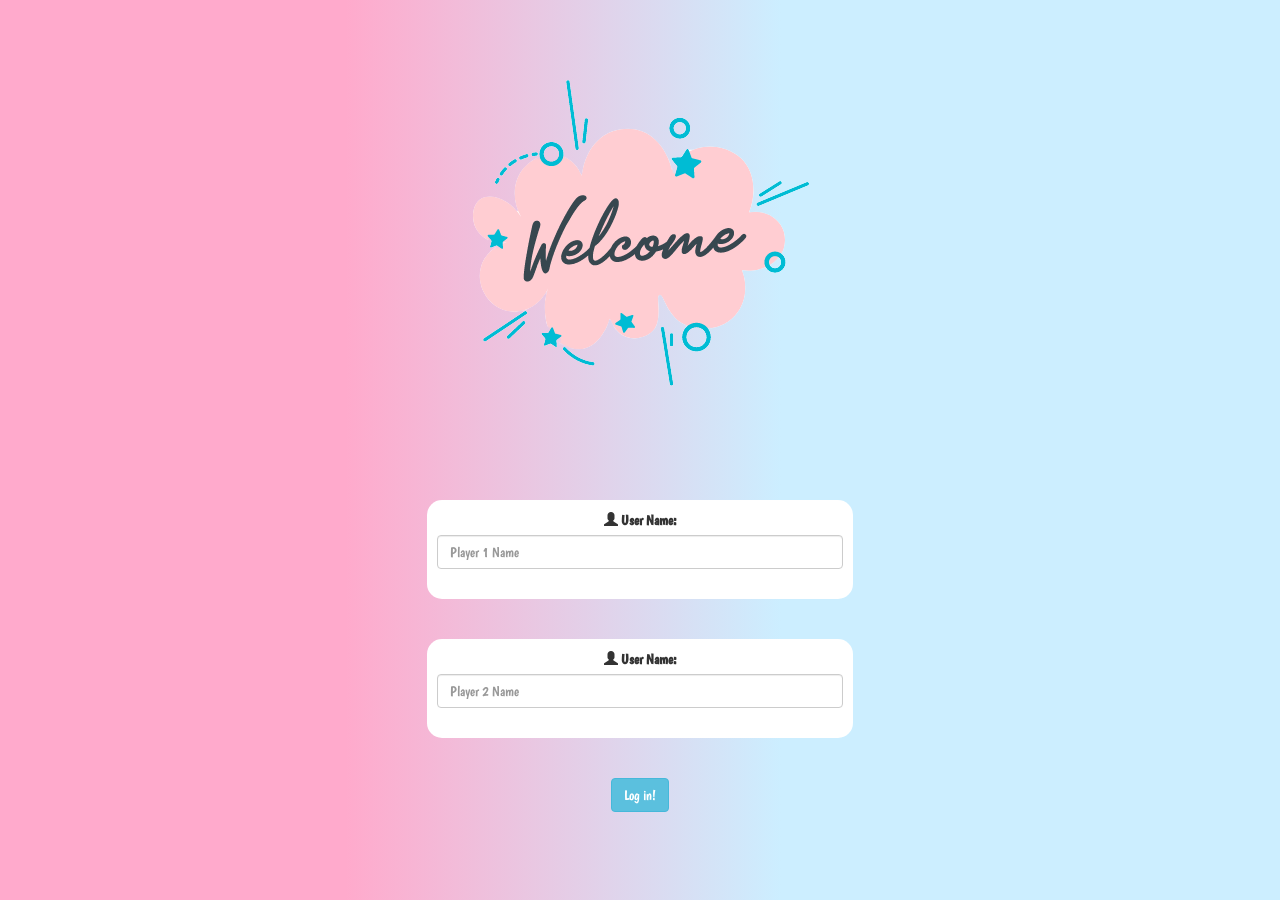
<file: index.html>
<!DOCTYPE html>
<html>
<head>
	<title>Math Game ➕➖✖➗</title>

<meta name="viewport" content="width=device-width, initial-scale=1">
<link rel="stylesheet" href="https://maxcdn.bootstrapcdn.com/bootstrap/3.4.0/css/bootstrap.min.css">
<script src="https://ajax.googleapis.com/ajax/libs/jquery/3.4.1/jquery.min.js"></script>
<script src="https://maxcdn.bootstrapcdn.com/bootstrap/3.4.0/js/bootstrap.min.js"></script>
<link rel="stylesheet" type="text/css" href="lp.css">
</head>
<body>
	<center>
<img id="WI" style="width: 50; height: 50;" src="Welcome_Logo-removebg-preview (1).png"></img>
<br>

<div class="col-lg-4 col-sm-8 col-xs-11 login_div1">
	<i class="glyphicon glyphicon-user"></i>	

	<label >User Name:</label>
	 <input type="text" id="player1_name_input" class="form-control" placeholder="Player 1 Name">
	 <br>
</div>
<br>
<br>
<div class="col-lg-4 col-sm-8 col-xs-11 login_div1">
	<i class="glyphicon glyphicon-user"></i>	
	<label >User Name:</label>
	 <input type="text" id="player2_name_input" class="form-control" placeholder="Player 2 Name">
	 <br>
</div>

<br>
<br>
<button type="button" class="btn btn-info" id="Send" onclick="Send()">Log in!</button>
<br>
<br>
<br>
<br>
</center>
</body>
<script src="lp.js"></script>
</file>
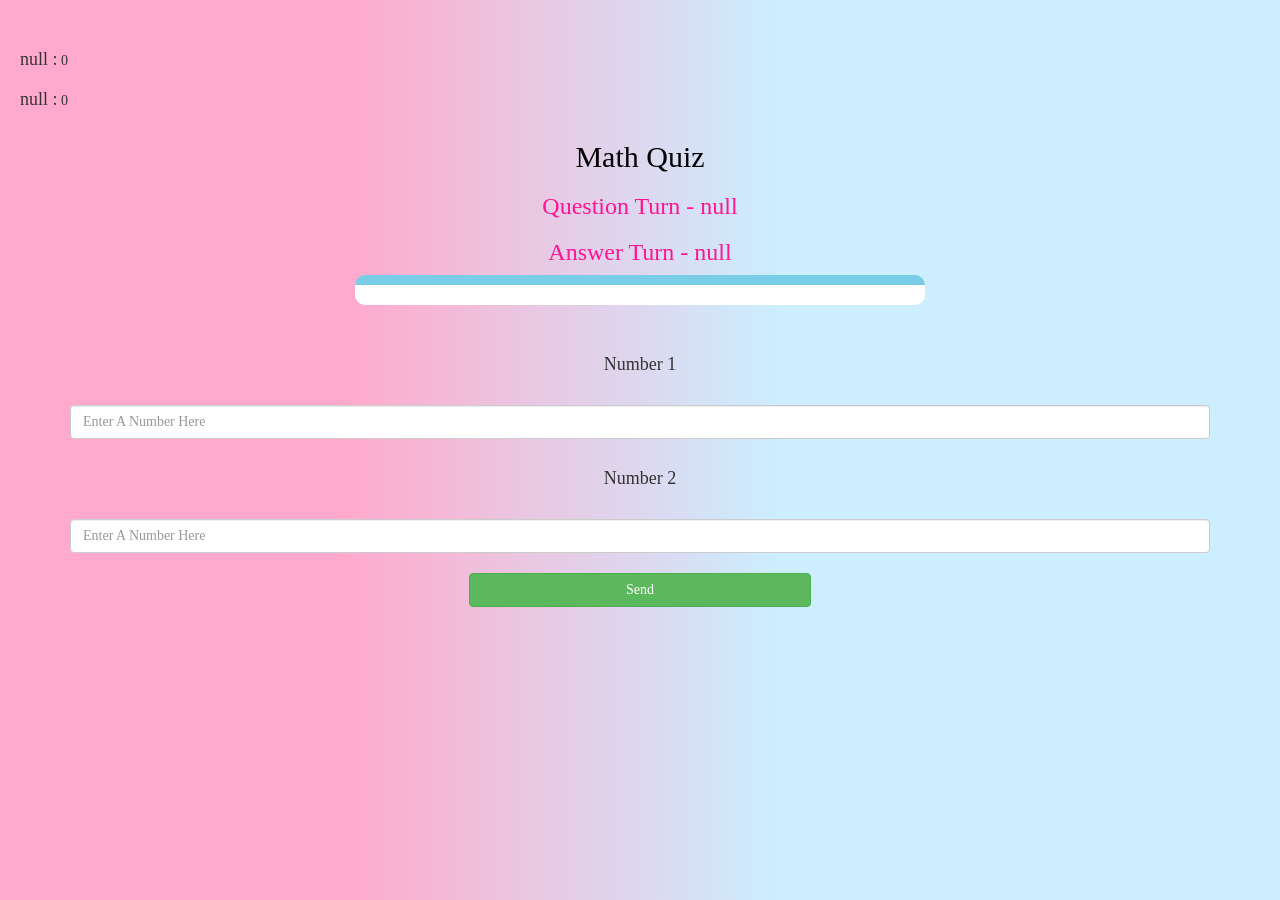
<file: gamepage.html>
<!DOCTYPE html>
<html>
<head>
	<title>Math Game ➕➖✖➗</title>

<meta name="viewport" content="width=device-width, initial-scale=1">
<link rel="stylesheet" href="https://maxcdn.bootstrapcdn.com/bootstrap/3.4.0/css/bootstrap.min.css">
<script src="https://ajax.googleapis.com/ajax/libs/jquery/3.4.1/jquery.min.js"></script>
<script src="https://maxcdn.bootstrapcdn.com/bootstrap/3.4.0/js/bootstrap.min.js"></script>
<link rel="stylesheet" href="gp.css">
</head>
<body>
	<br>
	<br>
<h4 id="player1_name"></h4>&nbsp;<span id="player1_score"></span>
<br>
<h4 id="player2_name"></h4>&nbsp;<span id="player2_score"></span>

<div class="container">
	<center>
		<h2 style="color: black;">Math Quiz</h2>
		<h3 id="player_question"></h3>
		<h3 id="player_answer"></h3>
		<div id="output" class="col-lg-6"> </div>
		<br>
		<br>
	<h4>Number 1</h4>
	<br>
		<input type="number" id="numberInput1" class="form-control" placeholder="Enter A Number Here">
		<br>
		<h4>Number 2</h4>
		<br>
		<input type="number"id="numberInput2" class="form-control" placeholder="Enter A Number Here">
		<br>
		<button onclick="sendno()" class="btn btn-success" style="width: 30%;">Send</button>
	</center>
</div>

<script src="game_page.js"></script>
</body>
</html>
	</body>
</file>
<file: lp.css>
@import url('https://fonts.googleapis.com/css2?family=Boogaloo&display=swap');

body{
    background: rgb(255,170,204);
background: linear-gradient(90deg, rgba(255,170,204,1) 27%, rgba(204,238,255,1) 61%);
font-family: 'Boogaloo', cursive;
}


#W1{
    width: 500px;
}


.login_div1 , .login_div2
{
    background: white;
    padding: 10px;
    float: none;
    border-radius: 15px;
};
</file>
<file: gp.css>
body{
    background: rgb(255,170,204);
background: linear-gradient(90deg, rgba(255,170,204,1) 27%, rgba(204,238,255,1) 61%);
font-family: 'Boogaloo', cursive;
}

	.login_div1 , .login_div2
	{
		background: white;
		padding: 10px;
		float: none;
		border-radius: 15px;
	}


#player1_name , #player2_name
{
	display: inline-block;
	margin-left: 20px;
}
#word
{
	width: 60%;
}
#word_display
{
	letter-spacing: 5px;
}

#output
{
background: white;
border-radius: 10px;
border-top: 10px solid #7acde6;
padding: 10px;
float: none;
text-align: left;
}

#question_turn, #answer_turn{
	color: deeppink;
}
</file>
